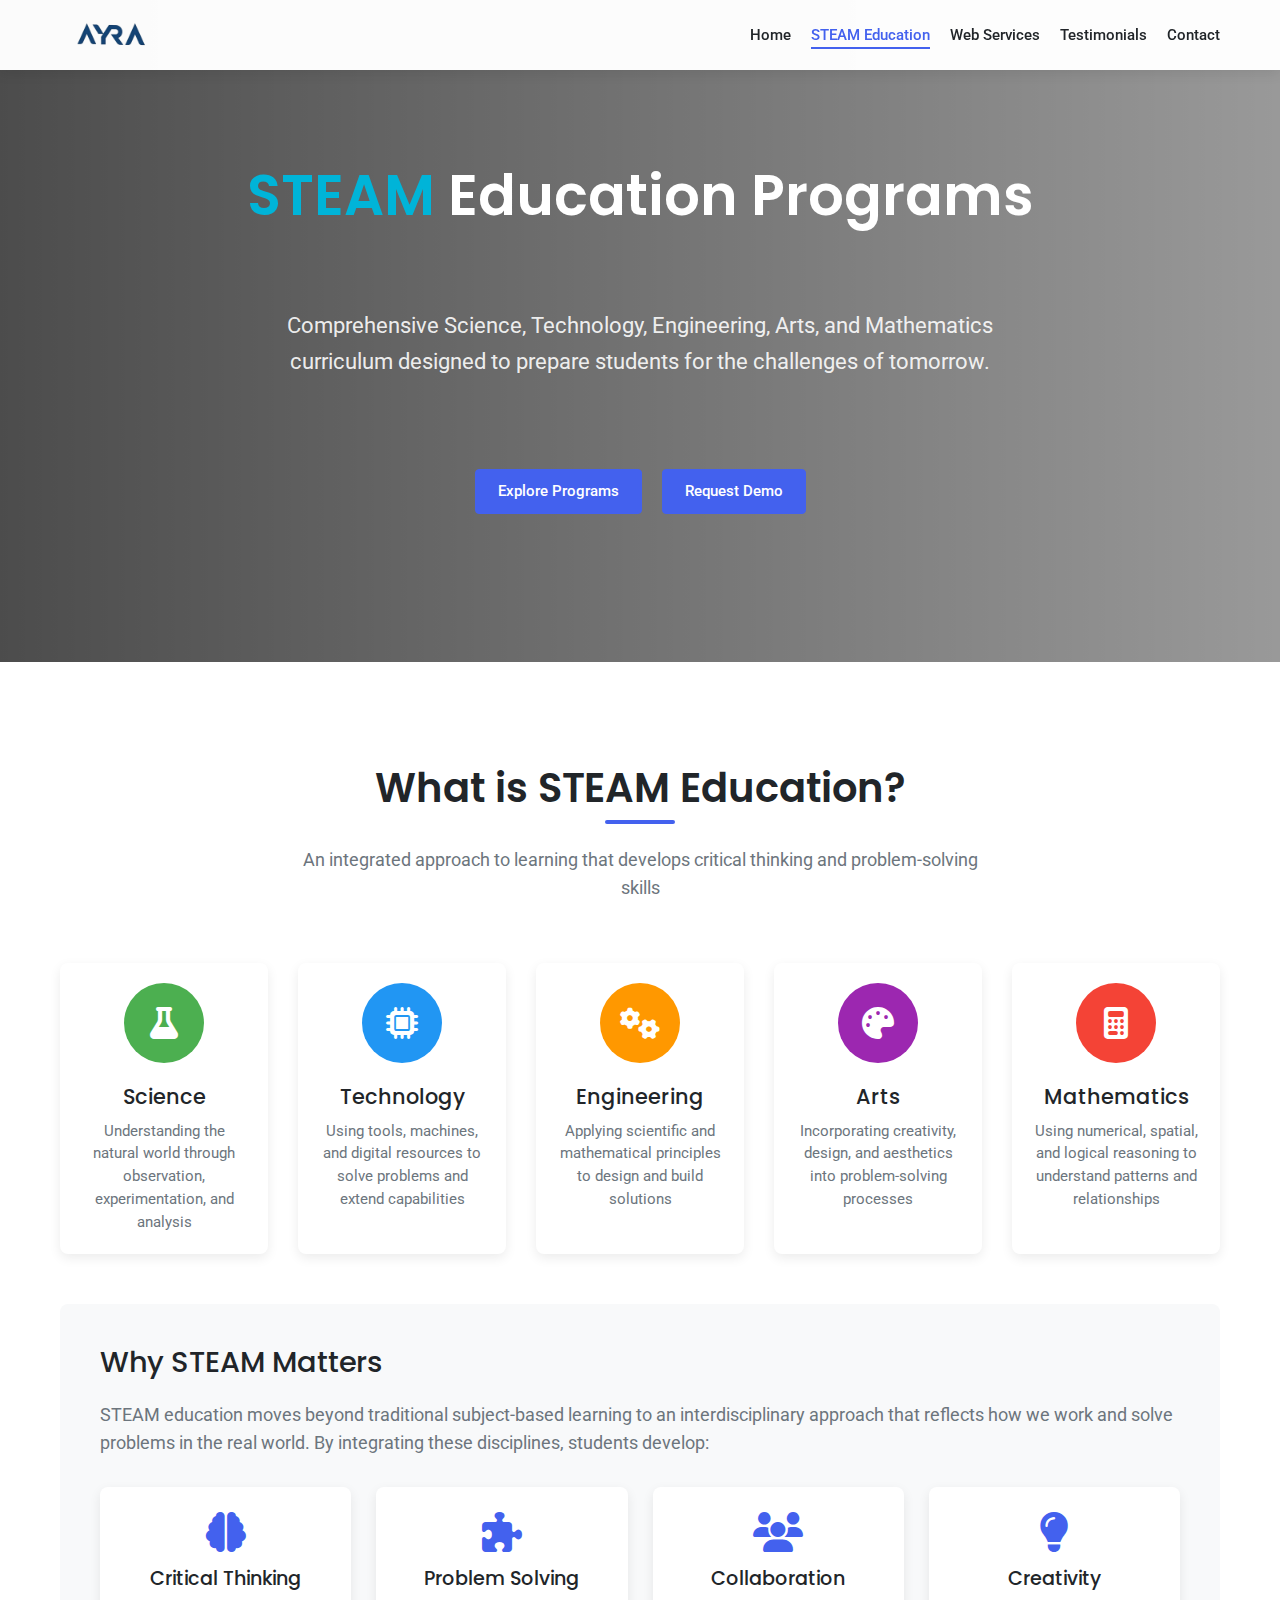
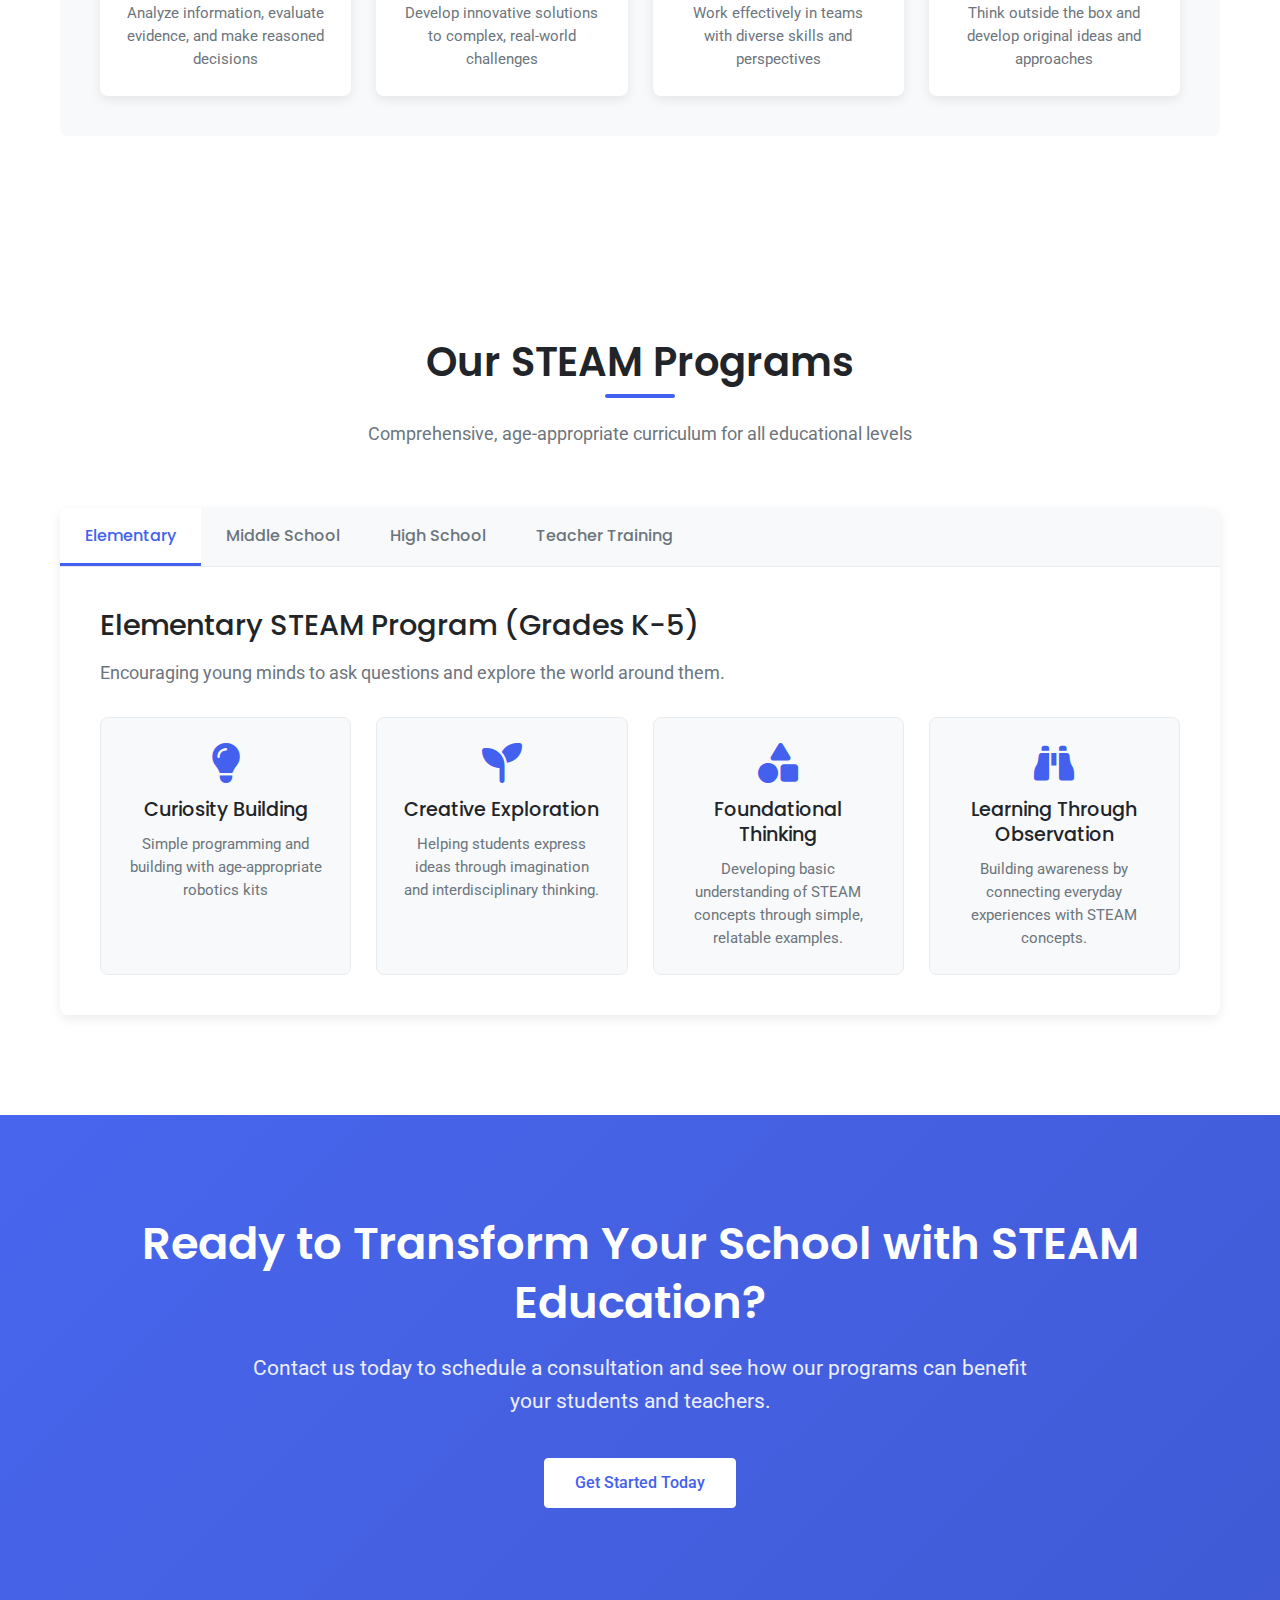
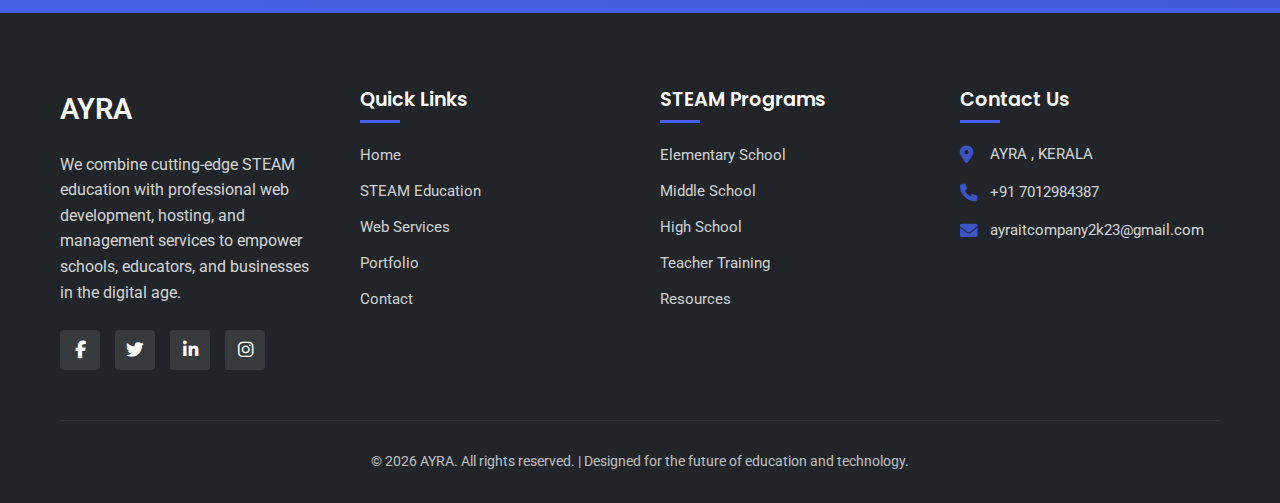
<file: steam.html>
<!DOCTYPE html>
<html lang="en">

<head>
    <meta charset="UTF-8">
    <meta name="viewport" content="width=device-width, initial-scale=1.0">
    <title>STEAM Education Programs | AYRA</title>
    <link rel="stylesheet" href="assets/css/style.css">
    <link rel="stylesheet" href="assets/css/styles.css">
    <link rel="stylesheet" href="https://cdnjs.cloudflare.com/ajax/libs/font-awesome/6.4.0/css/all.min.css">
    <link
        href="https://fonts.googleapis.com/css2?family=Poppins:wght@300;400;500;600;700&family=Roboto:wght@300;400;500&display=swap"
        rel="stylesheet">
</head>

<body>
    <!-- Header & Navigation -->
    <header>
        <div class="container">
            <div class="nav-container">
                <a href="index.html" class="logo">
                    <img src="assets/imgs/ayralogo.png" alt="AYRA Logo" class="logo-img">
                </a>

                <div class="mobile-menu-btn" id="mobileMenuBtn">
                    <span></span>
                    <span></span>
                    <span></span>
                </div>

                <ul class="nav-links" id="navLinks">
                    <li><a href="index.html">Home</a></li>
                    <li><a href="steam.html" class="active">STEAM Education</a></li>
                    <li><a href="web.html">Web Services</a></li>
                    <li><a href="index.html#portfolio">Testimonials</a></li>
                    <li><a href="#contact">Contact</a></li>
                </ul>
            </div>
        </div>
    </header>

    <!-- STEAM Hero Section -->
    <section class="page-hero steam-hero">
        <div class="container">
            <div class="hero-content">
                <h1><span>STEAM</span> Education Programs</h1>
                <p>Comprehensive Science, Technology, Engineering, Arts, and Mathematics curriculum designed to prepare
                    students for the challenges of tomorrow.</p>
                <div class="hero-btns">
                    <a href="#programs" class="cta-button">Explore Programs</a>
                    <a href="#" class="cta-button" id="steamQuoteBtn">Request Demo</a>
                </div>
            </div>
        </div>
    </section>

    <!-- What is STEAM Section -->
    <section class="what-is-steam">
        <div class="container">
            <div class="section-title">
                <h2>What is <span>STEAM</span> Education?</h2>
                <p>An integrated approach to learning that develops critical thinking and problem-solving skills</p>
            </div>

            <div class="steam-definition">
                <div class="steam-icon-grid">
                    <div class="steam-icon-item">
                        <div class="steam-icon" style="background-color: #4CAF50;">
                            <i class="fas fa-flask"></i>
                        </div>
                        <h3>Science</h3>
                        <p>Understanding the natural world through observation, experimentation, and analysis</p>
                    </div>

                    <div class="steam-icon-item">
                        <div class="steam-icon" style="background-color: #2196F3;">
                            <i class="fas fa-microchip"></i>
                        </div>
                        <h3>Technology</h3>
                        <p>Using tools, machines, and digital resources to solve problems and extend capabilities</p>
                    </div>

                    <div class="steam-icon-item">
                        <div class="steam-icon" style="background-color: #FF9800;">
                            <i class="fas fa-cogs"></i>
                        </div>
                        <h3>Engineering</h3>
                        <p>Applying scientific and mathematical principles to design and build solutions</p>
                    </div>

                    <div class="steam-icon-item">
                        <div class="steam-icon" style="background-color: #9C27B0;">
                            <i class="fas fa-palette"></i>
                        </div>
                        <h3>Arts</h3>
                        <p>Incorporating creativity, design, and aesthetics into problem-solving processes</p>
                    </div>

                    <div class="steam-icon-item">
                        <div class="steam-icon" style="background-color: #F44336;">
                            <i class="fas fa-calculator"></i>
                        </div>
                        <h3>Mathematics</h3>
                        <p>Using numerical, spatial, and logical reasoning to understand patterns and relationships</p>
                    </div>
                </div>

                <div class="steam-explanation">
                    <h3>Why STEAM Matters</h3>
                    <p>STEAM education moves beyond traditional subject-based learning to an interdisciplinary approach
                        that reflects how we work and solve problems in the real world. By integrating these
                        disciplines, students develop:</p>

                    <div class="benefits-grid">
                        <div class="benefit">
                            <i class="fas fa-brain"></i>
                            <h4>Critical Thinking</h4>
                            <p>Analyze information, evaluate evidence, and make reasoned decisions</p>
                        </div>
                        <div class="benefit">
                            <i class="fas fa-puzzle-piece"></i>
                            <h4>Problem Solving</h4>
                            <p>Develop innovative solutions to complex, real-world challenges</p>
                        </div>
                        <div class="benefit">
                            <i class="fas fa-users"></i>
                            <h4>Collaboration</h4>
                            <p>Work effectively in teams with diverse skills and perspectives</p>
                        </div>
                        <div class="benefit">
                            <i class="fas fa-lightbulb"></i>
                            <h4>Creativity</h4>
                            <p>Think outside the box and develop original ideas and approaches</p>
                        </div>
                    </div>
                </div>
            </div>
        </div>
    </section>

    <!-- STEAM Programs Section -->
    <section class="steam-programs" id="programs">
        <div class="container">
            <div class="section-title">
                <h2>Our <span>STEAM</span> Programs</h2>
                <p>Comprehensive, age-appropriate curriculum for all educational levels</p>
            </div>

            <div class="programs-tabs">
                <div class="tab-buttons">
                    <button class="tab-btn active" data-tab="elementary">Elementary</button>
                    <button class="tab-btn" data-tab="middle">Middle School</button>
                    <button class="tab-btn" data-tab="high">High School</button>
                    <button class="tab-btn" data-tab="teacher">Teacher Training</button>
                </div>

                <div class="tab-content active" id="elementary">
                    <div class="program-details">
                        <h3>Elementary STEAM Program (Grades K-5)</h3>
                        <p>Encouraging young minds to ask questions and explore the world around them.</p>

                        <div class="program-features">
                            <div class="feature-card">
                                <i class="fas fa-lightbulb"></i>
                                <h4>Curiosity Building</h4>
                                <p>Simple programming and building with age-appropriate robotics kits</p>
                            </div>
                            <div class="feature-card">
                                <i class="fas fa-seedling"></i>
                                <h4>Creative Exploration</h4>
                                <p>Helping students express ideas through imagination and interdisciplinary thinking.
                                </p>
                            </div>
                            <div class="feature-card">
                                <i class="fas fa-shapes"></i>
                                <h4>Foundational Thinking</h4>
                                <p>Developing basic understanding of STEAM concepts through simple, relatable examples.
                                </p>
                            </div>
                            <div class="feature-card">
                                <i class="fa-solid fa-binoculars"></i>
                                <h4>Learning Through Observation</h4>
                                <p>Building awareness by connecting everyday experiences with STEAM concepts.</p>
                            </div>
                        </div>
                    </div>
                </div>

                <div class="tab-content" id="middle">
                    <div class="program-details">
                        <h3>Middle School STEAM Program (Grades 6-8)</h3>
                        <p>Intermediate programs that build on foundational knowledge with more complex projects and
                            interdisciplinary connections.</p>

                        <div class="program-features">
                            <div class="feature-card">
                                <i class="fas fa-code"></i>
                                <h4>Conceptual Understanding</h4>
                                <p>Strengthening concepts through real-world connections.</p>
                            </div>
                            <div class="feature-card">
                                <i class="fas fa-vial"></i>
                                <h4>Real-World Awareness</h4>
                                <p>Introducing students to current global developments.</p>
                            </div>
                            <div class="feature-card">
                                <i class="fas fa-cube"></i>
                                <h4>Logical Thinking</h4>
                                <p>Developing reasoning and analytical skills.</p>
                            </div>
                            <div class="feature-card">
                                <i class="fas fa-chart-line"></i>
                                <h4>Interdisciplinary Learning</h4>
                                <p>Linking science, technology, arts, and mathematics.</p>
                            </div>
                        </div>
                    </div>
                </div>

                <div class="tab-content" id="high">
                    <div class="program-details">
                        <h3>High School STEAM Program (Grades 9-12)</h3>
                        <p>Advanced programs that prepare students for college and careers in STEAM fields with
                            real-world applications.</p>

                        <div class="program-features">
                            <div class="feature-card">
                                <i class="fas fa-laptop-code"></i>
                                <h4>Critical Analysis</h4>
                                <p>Encouraging deeper thinking and informed perspectives.</p>
                            </div>
                            <div class="feature-card">
                                <i class="fa-solid fa-brain"></i>
                                <h4>Innovation Mindset</h4>
                                <p>Fostering creative and solution-oriented thinking.</p>
                            </div>
                            <div class="feature-card">
                                <i class="fas fa-solar-panel"></i>
                                <h4>Future Readiness</h4>
                                <p>Preparing students for evolving global demands.</p>
                            </div>
                            <div class="feature-card">
                                <i class="fas fa-project-diagram"></i>
                                <h4>Career Awareness</h4>
                                <p>Exploring STEAM-related career opportunities.</p>
                            </div>
                        </div>
                    </div>
                </div>

                <div class="tab-content" id="teacher">
                    <div class="program-details">
                        <h3>Teacher Training & Professional Development</h3>
                        <p>Comprehensive training programs to equip educators with the skills and resources to
                            effectively teach STEAM subjects.</p>

                        <div class="program-features">
                            <div class="feature-card">
                                <i class="fas fa-chalkboard-teacher"></i>
                                <h4>Pedagogy Training</h4>
                                <p>Effective teaching strategies for interdisciplinary STEAM education</p>
                            </div>
                            <div class="feature-card">
                                <i class="fas fa-tools"></i>
                                <h4>Technology Integration</h4>
                                <p>Incorporating digital tools and resources into the classroom</p>
                            </div>
                            <div class="feature-card">
                                <i class="fas fa-clipboard-check"></i>
                                <h4>Curriculum Development</h4>
                                <p>Designing engaging, standards-aligned STEAM lessons and units</p>
                            </div>
                            <div class="feature-card">
                                <i class="fas fa-handshake"></i>
                                <h4>Ongoing Support</h4>
                                <p>Continuous professional development and classroom support</p>
                            </div>
                        </div>
                    </div>
                </div>
            </div>
        </div>
    </section>

    <!-- CTA Section -->
    <section class="cta-section">
        <div class="container">
            <h2>Ready to Transform Your School with STEAM Education?</h2>
            <p>Contact us today to schedule a consultation and see how our programs can benefit your students and
                teachers.</p>
            <a href="#" class="cta-button" id="steamQuoteBtns">Get Started Today</a>
        </div>
    </section>

    <!-- Footer -->
    <footer id="contact">
        <div class="container">
            <div class="footer-content">
                <div class="footer-about">
                    <a href="index.html" class="footer-logo">AYRA</a>
                    <p>We combine cutting-edge STEAM education with professional web development, hosting, and
                        management services to empower schools, educators, and businesses in the digital age.</p>
                    <div class="social-icons">
                        <a href="#"><i class="fab fa-facebook-f"></i></a>
                        <a href="#"><i class="fab fa-twitter"></i></a>
                        <a href="#"><i class="fab fa-linkedin-in"></i></a>
                        <a href="https://www.instagram.com/ayraglobal?igsh=MXVoZzk2amdsM2Q4YQ=="><i
                                class="fab fa-instagram"></i></a>
                    </div>
                </div>

                <div class="footer-links">
                    <h4>Quick Links</h4>
                    <ul>
                        <li><a href="index.html">Home</a></li>
                        <li><a href="steam.html" class="active">STEAM Education</a></li>
                        <li><a href="web.html">Web Services</a></li>
                        <li><a href="#portfolio">Portfolio</a></li>
                        <li><a href="#contact">Contact</a></li>
                    </ul>
                </div>

                <div class="footer-services">
                    <h4>STEAM Programs</h4>
                    <ul>
                        <li><a href="#elementary">Elementary School</a></li>
                        <li><a href="#middle">Middle School</a></li>
                        <li><a href="#high">High School</a></li>
                        <li><a href="#teacher">Teacher Training</a></li>
                        <li><a href="#resources">Resources</a></li>
                    </ul>
                </div>

                <div class="footer-contact">
                    <h4>Contact Us</h4>
                    <ul class="contact-info">
                        <li><i class="fas fa-map-marker-alt"></i>AYRA , KERALA</li>
                        <a href="tel:+917012984387" style="text-decoration: none; color: white;">
                            <li><i class="fas fa-phone"></i> +91 7012984387</li>
                        </a>
                        <a href="mailto:ayraitcompany2k23@gmail.com" style="text-decoration: none; color: white;">
                            <li><i class="fas fa-envelope"></i> ayraitcompany2k23@gmail.com</li>
                        </a>
                    </ul>
                </div>
            </div>

            <div class="footer-bottom">
                <p>&copy; <span id="current-year"></span> AYRA. All rights reserved. | Designed for the future of
                    education and technology.</p>
            </div>
        </div>
    </footer>
    <div class="whatsapp-popup" id="whatsappPopup">
        <div class="popup-overlay" id="popupOverlay"></div>
        <div class="popup-container">
            <div class="popup-header">
                <h3><i class="fab fa-whatsapp"></i> Request STEAM Program Quote</h3>
                <button class="close-popup" id="closePopup">&times;</button>
            </div>

            <div class="popup-body">
                <p class="popup-description">Fill out the form below and we'll send you detailed information about our
                    STEAM programs via WhatsApp.</p>

                <form id="whatsappQuoteForm">
                    <div class="form-group">
                        <label for="wpName">Full Name </label>
                        <input type="text" id="wpName" name="name" required placeholder="Enter your full name">
                    </div>

                    <div class="form-group">
                        <label for="wpEmail">Email Address </label>
                        <input type="email" id="wpEmail" name="email" required placeholder="Enter your email">
                    </div>

                    <div class="form-group">
                        <label for="wpPhone">Phone Number (WhatsApp) </label>
                        <input type="tel" id="wpPhone" name="phone" required placeholder="Enter your WhatsApp number">
                    </div>

                    <div class="form-group">
                        <label for="wpOrganization">School/Organization </label>
                        <input type="text" id="wpOrganization" name="organization" required
                            placeholder="Enter your school/organization name">
                    </div>

                    <div class="form-group">
                        <label for="wpProgram">STEAM Program Interested In </label>
                        <select id="wpProgram" name="program" required>
                            <option value="">Select a program</option>
                            <option value="elementary">Elementary School Program</option>
                            <option value="middle">Middle School Program</option>
                            <option value="high">High School Program</option>
                            <option value="teacher">Teacher Training Program</option>
                            <option value="multiple">Multiple Programs</option>
                            <option value="custom">Custom Program</option>
                        </select>
                    </div>

                    <div class="form-group">
                        <label for="wpGrade">Grade Level(s)</label>
                        <input type="text" id="wpGrade" name="grade"
                            placeholder="e.g., Grades 6-8, All Elementary, etc.">
                    </div>

                    <div class="form-group">
                        <label for="wpMessage">Additional Information </label>
                        <textarea id="wpMessage" name="message" required
                            placeholder="Please tell us about your needs: number of students, budget range, timeline, specific STEAM focus areas, etc."
                            rows="4"></textarea>
                    </div>

                    <div class="form-actions">
                        <button type="submit" class="whatsapp-submit-btn">
                            <i class="fab fa-whatsapp"></i> Send via WhatsApp
                        </button>
                    </div>
                </form>
            </div>
        </div>
    </div>

    <script src="assets/js/script.js"></script>
    <script src="assets/js/whatsapps.js"></script>
</body>
</body>

</html>
</file>
<file: assets/css/style.css>
:root {
    --primary: #4361ee;
    --primary-dark: #3a56d4;
    --secondary: #2d7dd2;
    --accent: #00b4d8;
    --light: #f8f9fa;
    --dark: #212529;
    --gray: #6c757d;
    --light-gray: #e9ecef;
    --steam-blue: #0096c7;
    --steam-green: #2a9d8f;
    --shadow: 0 4px 12px rgba(0, 0, 0, 0.08);
    --transition: all 0.3s ease;
}

/* Custom Scrollbar */
::-webkit-scrollbar {
    width: 10px;
}

::-webkit-scrollbar-track {
    background: var(--light);
}

::-webkit-scrollbar-thumb {
    background: var(--primary);
    border-radius: 5px;
}

::-webkit-scrollbar-thumb:hover {
    background: var(--primary-dark);
}

* {
    margin: 0;
    padding: 0;
    box-sizing: border-box;
}

body {
    font-family: 'Roboto', sans-serif;
    line-height: 1.5;
    color: var(--dark);
    background-color: #fff;
    overflow-x: hidden;
    font-weight: 400;
    scrollbar-width: thin;
    scrollbar-color: var(--primary) var(--light);
}

h1,
h2,
h3,
h4,
h5 {
    font-family: 'Poppins', sans-serif;
    font-weight: 500;
    line-height: 1.3;
    margin-bottom: 0.75rem;
}

.container {
    width: 100%;
    max-width: 1200px;
    margin: 0 auto;
    padding: 0 20px;
}

/* Header & Navigation */
header {
    background-color: rgba(255, 255, 255, 0.98);
    box-shadow: var(--shadow);
    position: fixed;
    width: 100%;
    top: 0;
    z-index: 1000;
    transition: var(--transition);
}

.nav-container {
    display: flex;
    justify-content: space-between;
    align-items: center;
    padding: 15px 0;
}

.logo {
    font-size: 2rem;
    font-weight: 700;
    color: var(--primary);
    text-decoration: none;
    z-index: 1001;
}

.nav-links {
    display: flex;
    list-style: none;
    align-items: center;
}

.nav-links li {
    margin-left: 20px;
}

.nav-links a {
    text-decoration: none;
    color: var(--dark);
    font-weight: 500;
    transition: var(--transition);
    position: relative;
    padding: 5px 0;
    font-size: 0.95rem;
}

.nav-links a:hover,
.nav-links a.active {
    color: var(--primary);
}

.nav-links a:after {
    content: '';
    position: absolute;
    bottom: 0;
    left: 0;
    width: 0;
    height: 2px;
    background-color: var(--primary);
    transition: var(--transition);
}

.nav-links a:hover:after,
.nav-links a.active:after {
    width: 100%;
}

/* Mobile Menu Button */
.mobile-menu-btn {
    display: none;
    flex-direction: column;
    justify-content: space-between;
    width: 26px;
    height: 18px;
    background: transparent;
    border: none;
    cursor: pointer;
    padding: 0;
    z-index: 1001;
}

.mobile-menu-btn span {
    display: block;
    width: 100%;
    height: 2px;
    background-color: var(--primary);
    border-radius: 2px;
    transition: var(--transition);
}

.mobile-menu-btn.active span:nth-child(1) {
    transform: translateY(8px) rotate(45deg);
}

.mobile-menu-btn.active span:nth-child(2) {
    opacity: 0;
}

.mobile-menu-btn.active span:nth-child(3) {
    transform: translateY(-8px) rotate(-45deg);
}

/* Button Styles */
.cta-button {
    display: inline-block;
    background: var(--primary);
    color: white;
    padding: 10px 22px;
    border-radius: 4px;
    text-decoration: none;
    font-weight: 500;
    transition: var(--transition);
    border: none;
    cursor: pointer;
    font-size: 0.95rem;
    text-align: center;
    border: 1px solid var(--primary);
}

.cta-button:hover {
    background: var(--primary-dark);
    box-shadow: 0 4px 8px rgba(67, 97, 238, 0.2);
}

.cta-button.secondary {
    background: var(--primary);
    color: white;
    border: 1px solid var(--primary);
}

.cta-button.secondary:hover {
    background: transparent;
    color: white;
}

.hero-slider {
    position: relative;
    width: 100%;
    height: 80vh;
    min-height: 700px;
    overflow: hidden;
}

.hero-slide {
    position: absolute;
    top: 0;
    left: 0;
    width: 100%;
    height: 100%;
    display: flex;
    align-items: center;
    justify-content: center;
    opacity: 0;
    transition: opacity 1s ease-in-out;
    overflow: hidden;
}

.hero-slide.active {
    opacity: 1;
    z-index: 1;
}

/* Slide backgrounds with img tags */
.slide-bg {
    position: absolute;
    top: 0;
    left: 0;
    width: 100%;
    height: 100%;
    object-fit: cover;
    z-index: -2;
    animation: zoomEffect 20s ease-in-out infinite;
}

.slide-overlay {
    position: absolute;
    top: 0;
    left: 0;
    width: 100%;
    height: 100%;
    background: linear-gradient(to right, rgba(0, 0, 0, 0.8) 0%, rgba(0, 0, 0, 0.9) 100%);
    z-index: -1;
}

@keyframes zoomEffect {

    0%,
    100% {
        transform: scale(1);
    }

    50% {
        transform: scale(1.05);
    }
}

.hero-slide .container {
    position: relative;
    z-index: 2;
    display: flex;
    align-items: center;
    height: 100%;
    padding-top: 80px;
}

.hero-content {
    display: flex;
    align-items: center;
    justify-content: space-between;
    width: 100%;
    gap: 50px;
    color: white;
}

.hero-text {
    flex: 1;
    max-width: 650px;
}

.hero-slide h1 {
    font-size: 3.5rem;
    margin-bottom: 1.5rem;
    color: white;
    font-weight: 600;
    line-height: 1.2;
    overflow: hidden;
}

.hero-slide h1 span {
    color: var(--light-gray);
    display: inline-block;
    animation: slideInUp 1s ease-out;
}

.hero-slide p {
    font-size: 1.3rem;
    margin-bottom: 2.5rem;
    color: rgba(255, 255, 255, 0.9);
    line-height: 1.6;
    max-width: 600px;
    animation: slideInUp 1.2s ease-out 0.3s both;
}

.hero-btns {
    display: flex;
    gap: 15px;
    flex-wrap: wrap;
    margin-bottom: 3rem;
    animation: slideInUp 1.4s ease-out 0.6s both;
}

.hero-highlights {
    display: flex;
    flex-wrap: wrap;
    gap: 15px;
    margin-top: 30px;
    animation: slideInUp 1.6s ease-out 0.9s both;
}

.highlight {
    display: flex;
    align-items: center;
    background: rgba(255, 255, 255, 0.15);
    backdrop-filter: blur(10px);
    padding: 10px 20px;
    border-radius: 6px;
    gap: 10px;
    font-size: 0.95rem;
    transition: var(--transition);
    border: 1px solid rgba(255, 255, 255, 0.1);
}

.highlight:hover {
    background: rgba(255, 255, 255, 0.25);
}

.highlight i {
    color: var(--accent);
    font-size: 1.2rem;
}

/* Animations */
@keyframes slideInUp {
    from {
        opacity: 0;
        transform: translateY(30px);
    }

    to {
        opacity: 1;
        transform: translateY(0);
    }
}

.page-hero {
    padding: 160px 0 100px;
    color: white;
    text-align: center;
    position: relative;
    overflow: hidden;
    min-height: 60vh;
    display: flex;
    align-items: center;
}

.page-hero:before {
    content: '';
    position: absolute;
    top: 0;
    left: 0;
    width: 100%;
    height: 100%;
    background: linear-gradient(to right, rgba(0, 0, 0, 0.7) 0%, rgba(0, 0, 0, 0.4) 100%);
    z-index: 1;
}

.page-hero .container {
    position: relative;
    z-index: 2;
}

.page-hero h1 {
    color: white;
    font-size: 3.5rem;
    font-weight: 600;
    margin-bottom: 1.5rem;
}

.page-hero h1 span {
    color: var(--accent);
}

.page-hero p {
    color: rgba(255, 255, 255, 0.9);
    font-size: 1.4rem;
    margin-bottom: 2.5rem;
    max-width: 800px;
    margin-left: auto;
    margin-right: auto;
    line-height: 1.6;
}

.steam-hero {
    background: url('https://images.unsplash.com/photo-1532094349884-543bc11b234d?ixlib=rb-4.0.3&auto=format&fit=crop&w=2070&q=80') center/cover no-repeat;
}

.web-hero {
    background: url('https://images.unsplash.com/photo-1555066931-4365d14bab8c?ixlib=rb-4.0.3&auto=format&fit=crop&w=2070&q=80') center/cover no-repeat;
}

.page-hero .hero-btns {
    justify-content: center;
}

/* Page Hero Alignment Fix */
.page-hero .hero-content {
    display: flex;
    flex-direction: column;
    align-items: center;
    text-align: center;
    width: 100%;
    max-width: 900px;
    margin: 0 auto;
}

.page-hero .hero-btns {
    justify-content: center;
    margin-top: 40px;
    display: flex;
    gap: 20px;
    flex-wrap: wrap;
}

.page-hero .container {
    display: flex;
    justify-content: center;
    align-items: center;
}

/* Ensure proper spacing */
.page-hero h1 {
    margin-bottom: 25px;
}

.page-hero p {
    margin-bottom: 0;
}

/* Sections */
section {
    padding: 100px 0;
}

.section-title {
    text-align: center;
    margin-bottom: 60px;
}

.section-title h2 {
    font-size: 2.5rem;
    color: var(--dark);
    position: relative;
    display: inline-block;
    font-weight: 600;
}

.section-title h2:after {
    content: '';
    position: absolute;
    bottom: -10px;
    left: 50%;
    transform: translateX(-50%);
    width: 70px;
    height: 4px;
    background: var(--primary);
    border-radius: 2px;
}

.section-title p {
    color: var(--gray);
    max-width: 700px;
    margin: 20px auto 0;
    font-size: 1.1rem;
    line-height: 1.6;
}

/* Services Preview */
.services-grid {
    display: grid;
    grid-template-columns: repeat(auto-fill, minmax(320px, 1fr));
    gap: 30px;
}

.service-card {
    background: white;
    border-radius: 8px;
    padding: 30px;
    box-shadow: var(--shadow);
    transition: var(--transition);
    position: relative;
    overflow: hidden;
    z-index: 1;
    border: 1px solid var(--light-gray);
    opacity: 1;
    transform: none;
}

.service-card:hover {
    transform: translateY(-10px);
    box-shadow: 0 15px 30px rgba(0, 0, 0, 0.1);
}

.service-card:before {
    content: '';
    position: absolute;
    top: 0;
    left: 0;
    width: 100%;
    height: 4px;
    background: var(--primary);
}

.service-icon {
    width: 70px;
    height: 70px;
    background: var(--primary);
    border-radius: 8px;
    display: flex;
    align-items: center;
    justify-content: center;
    margin-bottom: 25px;
    color: white;
    font-size: 1.8rem;
}

.service-card h3 {
    font-size: 1.5rem;
    margin-bottom: 15px;
    font-weight: 600;
    color: var(--dark);
}

.service-card p {
    color: var(--gray);
    margin-bottom: 25px;
    font-size: 1rem;
    line-height: 1.6;
}

.service-features {
    list-style: none;
    margin-bottom: 25px;
}

.service-features li {
    display: flex;
    align-items: center;
    gap: 10px;
    margin-bottom: 10px;
    font-size: 0.95rem;
    color: var(--gray);
}

.service-features i {
    color: var(--steam-green);
    font-size: 0.9rem;
}

.read-more {
    color: var(--primary);
    text-decoration: none;
    font-weight: 500;
    display: inline-flex;
    align-items: center;
    gap: 8px;
    transition: var(--transition);
    font-size: 0.95rem;
}

.read-more:hover {
    gap: 12px;
    color: var(--primary-dark);
}

/* About Section */
.about {
    background-color: var(--light);
}

.about-content {
    display: flex;
    align-items: center;
    gap: 60px;
}

.about-text {
    flex: 1;
}

.about-text h3 {
    font-size: 2rem;
    margin-bottom: 20px;
    color: var(--dark);
    font-weight: 600;
}

.about-text p {
    font-size: 1.1rem;
    line-height: 1.6;
    color: var(--gray);
    margin-bottom: 30px;
}

.features-grid {
    display: grid;
    grid-template-columns: repeat(2, 1fr);
    gap: 25px;
    margin-top: 30px;
}

.feature {
    background: white;
    padding: 25px;
    border-radius: 8px;
    box-shadow: var(--shadow);
    border: 1px solid var(--light-gray);
    transition: var(--transition);
    opacity: 1;
    transform: none;
}

.feature:hover {
    transform: translateY(-5px);
    box-shadow: 0 10px 20px rgba(0, 0, 0, 0.08);
}

.feature i {
    font-size: 2rem;
    color: var(--primary);
    margin-bottom: 15px;
}

.feature h4 {
    font-size: 1.2rem;
    margin-bottom: 10px;
    font-weight: 600;
    color: var(--dark);
}

.feature p {
    font-size: 0.95rem;
    color: var(--gray);
    line-height: 1.5;
    margin-bottom: 0;
}

.about-image {
    flex: 1;
    border-radius: 10px;
    overflow: hidden;
    box-shadow: var(--shadow);
    position: relative;
}

.about-image img {
    width: 100%;
    height: auto;
    display: block;
    transition: var(--transition);
}

.about-image:hover img {
    transform: scale(1.05);
}

/* ============================================
   SIMPLE QUOTE FORM STYLES WITH PULSING BUTTON
   ============================================ */

/* Simple Form Container */
.quote-form-section {
    background: linear-gradient(135deg, #f8fafc 0%, #f1f5f9 100%);
    padding: 80px 0;
}

.quote-form-container {
    max-width: 800px;
    margin: 0 auto;
    background: white;
    border-radius: 12px;
    padding: 40px;
    box-shadow: 
        0 10px 25px rgba(0, 0, 0, 0.05),
        0 5px 10px rgba(0, 0, 0, 0.03);
    border: 1px solid #e2e8f0;
}

/* Simple Form Layout */
#whatsappQuoteForm {
    display: flex;
    flex-direction: column;
    gap: 25px;
}

.form-row {
    display: grid;
    grid-template-columns: 1fr 1fr;
    gap: 20px;
}

/* Form Groups */
#whatsappQuoteForm .form-group {
    display: flex;
    flex-direction: column;
    gap: 8px;
}

#whatsappQuoteForm label {
    font-weight: 500;
    color: #334155;
    font-size: 0.95rem;
    font-family: 'Poppins', sans-serif;
}

#whatsappQuoteForm label::after {
    content: '*';
    color: #ef4444;
    margin-left: 4px;
}

#whatsappQuoteForm label[for="wpOrganization"]::after {
    content: '';
}

/* Form Inputs */
#whatsappQuoteForm input,
#whatsappQuoteForm select,
#whatsappQuoteForm textarea {
    padding: 14px 16px;
    border: 2px solid #e2e8f0;
    border-radius: 8px;
    font-size: 1rem;
    font-family: 'Roboto', sans-serif;
    transition: all 0.3s ease;
    background: #f8fafc;
}

#whatsappQuoteForm input:hover,
#whatsappQuoteForm select:hover,
#whatsappQuoteForm textarea:hover {
    border-color: #cbd5e1;
}

#whatsappQuoteForm input:focus,
#whatsappQuoteForm select:focus,
#whatsappQuoteForm textarea:focus {
    outline: none;
    border-color: #3b82f6;
    background: white;
    box-shadow: 0 0 0 3px rgba(59, 130, 246, 0.1);
}

#whatsappQuoteForm select {
    appearance: none;
    background-image: url("data:image/svg+xml,%3Csvg xmlns='http://www.w3.org/2000/svg' width='16' height='16' fill='%2364758d' viewBox='0 0 16 16'%3E%3Cpath d='M7.247 11.14 2.451 5.658C1.885 5.013 2.345 4 3.204 4h9.592a1 1 0 0 1 .753 1.659l-4.796 5.48a1 1 0 0 1-1.506 0z'/%3E%3C/svg%3E");
    background-repeat: no-repeat;
    background-position: right 16px center;
    background-size: 14px;
    padding-right: 45px;
    cursor: pointer;
}

#whatsappQuoteForm textarea {
    min-height: 140px;
    resize: vertical;
    line-height: 1.5;
}

/* Updated WhatsApp Submit Button with Border Pulse Animation */
.whatsapp-submit-btn {
    background:  #25D366;
    color: white;
    border: none;
    padding: 16px 32px;
    border-radius: 10px;
    font-weight: 600;
    font-size: 1.1rem;
    cursor: pointer;
    transition: all 0.3s ease;
    display: flex;
    align-items: center;
    justify-content: center;
    gap: 12px;
    margin-top: 10px;
    font-family: 'Poppins', sans-serif;
    position: relative;
    overflow: hidden;
    box-shadow: 
        0 4px 15px rgba(37, 211, 102, 0.3),
        0 2px 4px rgba(0, 0, 0, 0.1);
    
    /* Create pseudo-element for border pulse */
    border: 3px solid #25D366;
}

/* Pseudo-element for the border pulse effect */
.whatsapp-submit-btn::before {
    content: '';
    position: absolute;
    top: -3px;
    left: -3px;
    right: -3px;
    bottom: -3px;
    border: 3px solid #25D366;
    border-radius: 13px; /* Slightly larger to account for border */
    opacity: 0;
    animation: border-pulse 2s infinite;
    pointer-events: none;
}

@keyframes border-pulse {
    0% {
        opacity: 0;
        transform: scale(1);
    }
    50% {
        opacity: 1;
        transform: scale(1.02);
    }
    100% {
        opacity: 0;
        transform: scale(1.05);
    }
}


/* Remove the border pulse on hover */
.whatsapp-submit-btn:hover::before {
    animation: none;
    opacity: 0;
}

.whatsapp-submit-btn:active {
    transform: translateY(0);
}

.whatsapp-submit-btn i {
    font-size: 1.3rem;
    transition: transform 0.3s ease;
}

.whatsapp-submit-btn:hover i {
    transform: scale(1.1);
}

/* Loading State */
.whatsapp-submit-btn.loading {
    opacity: 0.9;
    cursor: not-allowed;
    animation: pulse-green-slow 2s infinite;
}

@keyframes pulse-green-slow {
    0%, 100% {
        background: linear-gradient(135deg, #25D366 0%, #128C7E 100%);
    }
    50% {
        background: linear-gradient(135deg, #20b858 0%, #0f7a66 100%);
    }
}

.whatsapp-submit-btn.loading i {
    animation: spin 1s linear infinite;
}

.whatsapp-submit-btn.loading::before {
    animation: border-pulse 2s infinite;
}

.whatsapp-submit-btn:hover {
    transform: translateY(-2px);
    animation: none; /* Stop pulsing on hover */
    box-shadow: 
        0 8px 25px rgba(37, 211, 102, 0.4),
        0 4px 8px rgba(0, 0, 0, 0.1);
}

.whatsapp-submit-btn:active {
    transform: translateY(0);
}

.whatsapp-submit-btn i {
    font-size: 1.3rem;
    transition: transform 0.3s ease;
}

.whatsapp-submit-btn:hover i {
    transform: scale(1.1);
}

/* Loading State */
.whatsapp-submit-btn.loading {
    opacity: 0.9;
    cursor: not-allowed;
    animation: pulse-green-slow 2s infinite;
}

@keyframes pulse-green-slow {
    0%, 100% {
        background: linear-gradient(135deg, #25D366 0%, #128C7E 100%);
    }
    50% {
        background: linear-gradient(135deg, #20b858 0%, #0f7a66 100%);
    }
}

.whatsapp-submit-btn.loading i {
    animation: spin 1s linear infinite;
}

@keyframes spin {
    0% { transform: rotate(0deg); }
    100% { transform: rotate(360deg); }
}

/* Form Validation States */
#whatsappQuoteForm input:invalid:not(:focus):not(:placeholder-shown),
#whatsappQuoteForm select:invalid:not(:focus),
#whatsappQuoteForm textarea:invalid:not(:focus):not(:placeholder-shown) {
    border-color: #ef4444;
    background-color: #fef2f2;
}

#whatsappQuoteForm input:valid:not(:placeholder-shown),
#whatsappQuoteForm select:valid,
#whatsappQuoteForm textarea:valid:not(:placeholder-shown) {
    border-color: #10b981;
    background-color: #f0fdf4;
}

/* Form Success Message */
.form-success-message {
    position: fixed;
    top: 20px;
    right: 20px;
    background: white;
    border-radius: 10px;
    padding: 20px;
    box-shadow: 0 10px 25px rgba(0, 0, 0, 0.1);
    z-index: 10000;
    animation: slideInRight 0.4s ease, fadeOut 0.4s ease 4.5s forwards;
    max-width: 320px;
    border-left: 4px solid #25D366;
    display: none;
}

.form-success-message.show {
    display: block;
}

.success-message-content {
    display: flex;
    align-items: flex-start;
    gap: 15px;
}

.success-message-content i {
    font-size: 1.8rem;
    color: #25D366;
    flex-shrink: 0;
}

.success-message-text h4 {
    margin: 0 0 5px 0;
    color: #1e293b;
    font-size: 1.1rem;
}

.success-message-text p {
    margin: 0 0 8px 0;
    color: #64748b;
    font-size: 0.9rem;
    line-height: 1.4;
}

.success-message-text small {
    color: #94a3b8;
    font-size: 0.8rem;
}

/* Form Error Message */
.form-error-message {
    position: fixed;
    top: 20px;
    right: 20px;
    background: white;
    border-radius: 10px;
    padding: 20px;
    box-shadow: 0 10px 25px rgba(0, 0, 0, 0.1);
    z-index: 10000;
    animation: slideInRight 0.4s ease, fadeOut 0.4s ease 4.5s forwards;
    max-width: 320px;
    border-left: 4px solid #ef4444;
    display: none;
}

.form-error-message.show {
    display: block;
}

.error-message-content {
    display: flex;
    align-items: flex-start;
    gap: 15px;
}

.error-message-content i {
    font-size: 1.8rem;
    color: #ef4444;
    flex-shrink: 0;
}

.error-message-text h4 {
    margin: 0 0 5px 0;
    color: #1e293b;
    font-size: 1.1rem;
}

.error-message-text p {
    margin: 0;
    color: #64748b;
    font-size: 0.9rem;
    line-height: 1.4;
}

/* Responsive Design */
@media (max-width: 768px) {
    .quote-form-container {
        padding: 30px 25px;
        margin: 0 15px;
    }
    
    .form-row {
        grid-template-columns: 1fr;
        gap: 25px;
    }
    
    .whatsapp-submit-btn {
        padding: 15px 25px;
        font-size: 1rem;
    }
    
    .form-success-message,
    .form-error-message {
        left: 20px;
        right: 20px;
        max-width: none;
    }
}

@media (max-width: 576px) {
    .quote-form-section {
        padding: 60px 0;
    }
    
    .quote-form-container {
        padding: 25px 20px;
    }
    
    #whatsappQuoteForm {
        gap: 20px;
    }
    
    #whatsappQuoteForm input,
    #whatsappQuoteForm select,
    #whatsappQuoteForm textarea {
        padding: 12px 14px;
        font-size: 0.95rem;
    }
    
    .whatsapp-submit-btn {
        padding: 14px 20px;
        font-size: 1rem;
    }
}

/* Animations */
@keyframes slideInRight {
    from {
        opacity: 0;
        transform: translateX(100px);
    }
    to {
        opacity: 1;
        transform: translateX(0);
    }
}

@keyframes fadeOut {
    from {
        opacity: 1;
        transform: translateX(0);
    }
    to {
        opacity: 0;
        transform: translateX(100px);
    }
}
/* CTA Section */
.cta-section {
    background: linear-gradient(135deg, var(--primary) 0%, var(--primary-dark) 100%);
    color: white;
    text-align: center;
    padding: 100px 0;
    position: relative;
    overflow: hidden;
}

.cta-section:before {
    content: '';
    position: absolute;
    top: 0;
    left: 0;
    width: 100%;
    height: 100%;
    background: url('data:image/svg+xml,<svg xmlns="http://www.w3.org/2000/svg" viewBox="0 0 1000 1000"><path fill="%23ffffff" fill-opacity="0.03" d="M0,0L1000,0L1000,1000L0,1000Z"></path></svg>');
    background-size: cover;
}

.cta-section .container {
    position: relative;
    z-index: 1;
}

.cta-section h2 {
    font-size: 2.8rem;
    margin-bottom: 20px;
    font-weight: 600;
}

.cta-section p {
    font-size: 1.3rem;
    max-width: 800px;
    margin: 0 auto 40px;
    opacity: 0.9;
    line-height: 1.6;
}

.cta-btns {
    display: flex;
    gap: 20px;
    justify-content: center;
    flex-wrap: wrap;
}

.cta-section .cta-button {
    background: white;
    color: var(--primary);
    border-color: white;
    padding: 12px 30px;
    font-size: 1rem;
}

.cta-section .cta-button.secondary {
    background: transparent;
    color: white;
    border-color: white;
}

.cta-section .cta-button.secondary:hover {
    background: white;
    color: var(--primary);
}

/* Footer */
footer {
    background: var(--dark);
    color: white;
    padding: 80px 0 30px;
    position: relative;
}

footer:before {
    content: '';
    position: absolute;
    top: 0;
    left: 0;
    width: 100%;
    height: 5px;
    background: var(--primary);
}

.footer-content {
    display: grid;
    grid-template-columns: repeat(auto-fit, minmax(250px, 1fr));
    gap: 40px;
    margin-bottom: 50px;
}

.footer-logo {
    font-size: 1.8rem;
    font-weight: 600;
    margin-bottom: 20px;
    display: block;
    color: white;
    text-decoration: none;
}

.footer-about p {
    opacity: 0.8;
    margin-bottom: 25px;
    font-size: 1rem;
    line-height: 1.6;
}

.footer-links h4,
.footer-services h4,
.footer-contact h4 {
    font-size: 1.2rem;
    margin-bottom: 20px;
    position: relative;
    padding-bottom: 10px;
    font-weight: 600;
}

.footer-links h4:after,
.footer-services h4:after,
.footer-contact h4:after {
    content: '';
    position: absolute;
    bottom: 0;
    left: 0;
    width: 40px;
    height: 3px;
    background: var(--primary);
}

.footer-links ul,
.footer-services ul {
    list-style: none;
}

.footer-links li,
.footer-services li {
    margin-bottom: 12px;
}

.footer-links a,
.footer-services a {
    color: rgba(255, 255, 255, 0.8);
    text-decoration: none;
    transition: var(--transition);
    font-size: 0.95rem;
    display: inline-block;
}

.footer-links a:hover,
.footer-services a:hover {
    color: var(--accent);
    transform: translateX(5px);
}

.contact-info {
    list-style: none;
}

.contact-info li {
    display: flex;
    align-items: flex-start;
    margin-bottom: 15px;
    opacity: 0.8;
    font-size: 0.95rem;
    line-height: 1.5;
}

.contact-info i {
    margin-right: 12px;
    color: var(--primary);
    width: 18px;
    margin-top: 3px;
    font-size: 1.1rem;
}

.social-icons {
    display: flex;
    gap: 15px;
    margin-top: 25px;
}

.social-icons a {
    display: flex;
    align-items: center;
    justify-content: center;
    width: 40px;
    height: 40px;
    background: rgba(255, 255, 255, 0.1);
    border-radius: 4px;
    color: white;
    text-decoration: none;
    transition: var(--transition);
    font-size: 1.1rem;
}

.social-icons a:hover {
    background: var(--primary);
    transform: translateY(-5px);
}

.footer-bottom {
    text-align: center;
    padding-top: 30px;
    border-top: 1px solid rgba(255, 255, 255, 0.1);
    font-size: 0.9rem;
    opacity: 0.7;
}

/* ============================================
   ADDITIONAL STYLES FOR STEAM.HTML & WEB.HTML
   ============================================ */

/* Steam Icon Grid */
.steam-icon-grid {
    display: grid;
    grid-template-columns: repeat(auto-fit, minmax(200px, 1fr));
    gap: 30px;
    margin-bottom: 50px;
}

.steam-icon-item {
    text-align: center;
    padding: 20px;
    background: white;
    border-radius: 8px;
    box-shadow: var(--shadow);
    transition: var(--transition);
}

.steam-icon-item:hover {
    transform: translateY(-5px);
    box-shadow: 0 10px 25px rgba(0, 0, 0, 0.1);
}

.steam-icon {
    width: 80px;
    height: 80px;
    border-radius: 50%;
    display: flex;
    align-items: center;
    justify-content: center;
    margin: 0 auto 20px;
    color: white;
    font-size: 2rem;
}

.steam-icon-item h3 {
    font-size: 1.3rem;
    margin-bottom: 10px;
    color: var(--dark);
}

.steam-icon-item p {
    color: var(--gray);
    font-size: 0.95rem;
    line-height: 1.5;
}

/* Steam Explanation */
.steam-explanation {
    background: var(--light);
    padding: 40px;
    border-radius: 8px;
    margin-top: 30px;
}

.steam-explanation h3 {
    font-size: 1.8rem;
    margin-bottom: 20px;
    color: var(--dark);
}

.steam-explanation>p {
    font-size: 1.1rem;
    margin-bottom: 30px;
    color: var(--gray);
    line-height: 1.6;
}

/* Benefits Grid */
.benefits-grid {
    display: grid;
    grid-template-columns: repeat(auto-fit, minmax(250px, 1fr));
    gap: 25px;
    margin-top: 30px;
}

.benefit {
    background: white;
    padding: 25px;
    border-radius: 8px;
    box-shadow: var(--shadow);
    text-align: center;
    transition: var(--transition);
}

.benefit:hover {
    transform: translateY(-5px);
    box-shadow: 0 10px 20px rgba(0, 0, 0, 0.1);
}

.benefit i {
    font-size: 2.5rem;
    color: var(--primary);
    margin-bottom: 15px;
}

.benefit h4 {
    font-size: 1.2rem;
    margin-bottom: 10px;
    color: var(--dark);
}

.benefit p {
    color: var(--gray);
    font-size: 0.95rem;
    line-height: 1.5;
}

/* Programs Tabs */
.programs-tabs {
    background: white;
    border-radius: 8px;
    overflow: hidden;
    box-shadow: var(--shadow);
}

.tab-buttons {
    display: flex;
    background: var(--light);
    border-bottom: 1px solid var(--light-gray);
    flex-wrap: wrap;
}

.tab-btn {
    padding: 15px 25px;
    background: none;
    border: none;
    font-family: 'Poppins', sans-serif;
    font-size: 1rem;
    font-weight: 500;
    color: var(--gray);
    cursor: pointer;
    transition: var(--transition);
    border-bottom: 3px solid transparent;
}

.tab-btn:hover {
    color: var(--primary);
}

.tab-btn.active {
    color: var(--primary);
    border-bottom: 3px solid var(--primary);
    background: white;
}

.tab-content {
    display: none;
    padding: 40px;
}

.tab-content.active {
    display: block;
}

.program-details h3 {
    font-size: 1.8rem;
    margin-bottom: 15px;
    color: var(--dark);
}

.program-details>p {
    font-size: 1.1rem;
    color: var(--gray);
    margin-bottom: 30px;
    line-height: 1.6;
}

.program-features {
    display: grid;
    grid-template-columns: repeat(auto-fit, minmax(250px, 1fr));
    gap: 25px;
}

.feature-card {
    background: var(--light);
    padding: 25px;
    border-radius: 8px;
    text-align: center;
    transition: var(--transition);
    border: 1px solid var(--light-gray);
}

.feature-card:hover {
    transform: translateY(-5px);
    box-shadow: 0 10px 20px rgba(0, 0, 0, 0.08);
    border-color: var(--primary);
}

.feature-card i {
    font-size: 2.5rem;
    color: var(--primary);
    margin-bottom: 15px;
}

.feature-card h4 {
    font-size: 1.2rem;
    margin-bottom: 10px;
    color: var(--dark);
}

.feature-card p {
    color: var(--gray);
    font-size: 0.95rem;
    line-height: 1.5;
}

/* Web Services Detailed */
.services-detailed {
    display: flex;
    flex-direction: column;
    gap: 40px;
}

.service-detail-card {
    display: flex;
    background: white;
    border-radius: 8px;
    overflow: hidden;
    box-shadow: var(--shadow);
    border: 1px solid var(--light-gray);
}

.service-detail-icon {
    flex: 0 0 100px;
    background: var(--primary);
    display: flex;
    align-items: center;
    justify-content: center;
    color: white;
    font-size: 2.5rem;
}

.service-detail-content {
    flex: 1;
    padding: 30px;
}

.service-detail-content h3 {
    font-size: 1.8rem;
    margin-bottom: 15px;
    color: var(--dark);
}

.service-detail-content>p {
    font-size: 1.1rem;
    color: var(--gray);
    margin-bottom: 25px;
    line-height: 1.6;
}

.service-features h4 {
    font-size: 1.2rem;
    margin-bottom: 15px;
    color: var(--dark);
}

.service-features ul {
    list-style: none;
    display: grid;
    grid-template-columns: repeat(auto-fill, minmax(300px, 1fr));
    gap: 10px;
}

.service-features li {
    display: flex;
    align-items: center;
    gap: 10px;
    color: var(--gray);
    font-size: 0.95rem;
}

.service-features i {
    color: var(--steam-green);
    font-size: 0.9rem;
}

/* Process Steps */
.process-steps {
    display: grid;
    grid-template-columns: repeat(auto-fit, minmax(300px, 1fr));
    gap: 30px;
    counter-reset: step-counter;
}

.process-step {
    background: white;
    padding: 30px;
    border-radius: 8px;
    box-shadow: var(--shadow);
    position: relative;
    transition: var(--transition);
    border: 1px solid var(--light-gray);
}

.process-step:hover {
    transform: translateY(-5px);
    box-shadow: 0 15px 30px rgba(0, 0, 0, 0.1);
    border-color: var(--primary);
}

.step-number {
    position: absolute;
    top: -20px;
    left: -20px;
    width: 50px;
    height: 50px;
    background: var(--primary);
    color: white;
    border-radius: 50%;
    display: flex;
    align-items: center;
    justify-content: center;
    font-size: 1.5rem;
    font-weight: 600;
    font-family: 'Poppins', sans-serif;
}

.process-step h3 {
    font-size: 1.3rem;
    margin-bottom: 15px;
    color: var(--dark);
    margin-top: 10px;
}

.process-step p {
    color: var(--gray);
    font-size: 0.95rem;
    line-height: 1.6;
}

/* Responsive Design */
@media (max-width: 1200px) {
    .hero-slide h1 {
        font-size: 3rem;
    }

    .hero-slide p {
        font-size: 1.2rem;
    }
}

@media (max-width: 992px) {
    .hero-slide .container {
        padding-top: 100px;
    }

    .hero-content {
        flex-direction: column;
        text-align: center;
        gap: 40px;
    }

    .hero-text {
        max-width: 100%;
    }

    .hero-slide h1 {
        font-size: 2.8rem;
        min-height: auto;
    }

    .hero-btns {
        justify-content: center;
    }

    .hero-highlights {
        justify-content: center;
    }

    .about-content {
        flex-direction: column;
    }

    .about-image {
        order: -1;
        margin-bottom: 40px;
    }

    .features-grid {
        grid-template-columns: 1fr;
    }

    .form-row {
        grid-template-columns: 1fr;
    }

    .steam-icon-grid {
        grid-template-columns: repeat(2, 1fr);
    }

    .service-detail-card {
        flex-direction: column;
    }

    .service-detail-icon {
        flex: 0 0 80px;
        width: 100%;
    }
}

@media (max-width: 768px) {
    .mobile-menu-btn {
        display: flex;
    }

    .slide-bg {
        object-fit: fill;
        animation: none;

    }

    .nav-links {
        position: fixed;
        top: 0;
        right: -100%;
        width: 85%;
        max-width: 300px;
        height: 100vh;
        background: white;
        flex-direction: column;
        align-items: flex-start;
        padding: 100px 25px 25px;
        box-shadow: var(--shadow);
        transition: var(--transition);
        z-index: 1000;
        overflow-y: auto;
    }

    .nav-links.active {
        right: 0;
    }

    .nav-links li {
        margin: 0 0 15px 0;
        width: 100%;
    }

    .nav-links a {
        display: block;
        padding: 10px 0;
        font-size: 1.1rem;
    }

    .nav-cta {
        margin-left: 0;
        margin-top: 10px;
        width: 100%;
        text-align: center;
    }

    .hero-slider {
        min-height: 600px;
        height: 110vh;
    }

    .hero-slide h1 {
        font-size: 1rem;
    }

    .hero-slide p {
        font-size: 1.1rem;
    }

    .section-title h2 {
        font-size: 2rem;
    }

    .cta-section h2 {
        font-size: 2.2rem;
    }

    .cta-section p {
        font-size: 1.1rem;
    }

    .page-hero {
        padding: 140px 0 80px;
        min-height: 50vh;
    }

    .page-hero h1 {
        font-size: 2.5rem;
    }

    .page-hero p {
        font-size: 1.2rem;
    }

    .quote-form {
        padding: 30px 20px;
    }

    .steam-icon-grid {
        grid-template-columns: 1fr;
    }

    .benefits-grid,
    .program-features {
        grid-template-columns: 1fr;
    }

    .tab-buttons {
        flex-direction: column;
    }

    .tab-btn {
        width: 100%;
        text-align: left;
        border-bottom: 1px solid var(--light-gray);
        border-left: 3px solid transparent;
    }

    .tab-btn.active {
        border-left: 3px solid var(--primary);
        border-bottom: 1px solid var(--light-gray);
    }

    .service-features ul {
        grid-template-columns: 1fr;
    }

    .process-steps {
        grid-template-columns: 1fr;
    }

    .page-hero .hero-btns {
        flex-direction: column;
        align-items: center;
        width: 100%;
        max-width: 300px;
        margin-left: auto;
        margin-right: auto;
    }

    .page-hero .hero-btns .cta-button {
        width: 100%;
        text-align: center;
    }
}

@media (max-width: 576px) {

    .hero-btns,
    .cta-btns {
        flex-direction: column;
        width: 100%;
    }

    .cta-button {
        width: 100%;
    }

    .hero-slide h1 {
        font-size: 1.8rem;
    }

    .hero-slider {
        min-height: 550px;
    }

    .hero-slide p {
        font-size: 1rem;
    }

    .highlight {
        font-size: 0.85rem;
        padding: 8px 15px;
    }

    .services-grid {
        grid-template-columns: 1fr;
    }

    section {
        padding: 70px 0;
    }

    .footer-content {
        grid-template-columns: 1fr;
        gap: 30px;
    }

    .page-hero .hero-btns {
        max-width: 250px;
    }
}

/* Fix for iOS Safari 100vh issue */
@supports (-webkit-touch-callout: none) {
    .hero-slider {
        min-height: -webkit-fill-available;
    }

    .slide-bg {
        height: -webkit-fill-available;
    }
}
.modern-testimonials {
    padding: 100px 0;
    background: linear-gradient(135deg, #f8f9fa 0%, #ffffff 100%);
    position: relative;
    overflow: hidden;
}

.modern-testimonials:before {
    content: '';
    position: absolute;
    top: 0;
    left: 0;
    width: 100%;
    height: 100%;
    background: 
        radial-gradient(circle at 20% 80%, rgba(67, 97, 238, 0.03) 0%, transparent 50%),
        radial-gradient(circle at 80% 20%, rgba(42, 157, 143, 0.03) 0%, transparent 50%);
    z-index: 1;
}

.modern-testimonials .container {
    position: relative;
    z-index: 2;
}

.testimonial-carousel {
    max-width: 800px;
    margin: 60px auto 0;
    position: relative;
}

.testimonial-slide {
    display: none;
    animation: slideIn 0.6s cubic-bezier(0.4, 0, 0.2, 1);
}

.testimonial-slide.active {
    display: block;
}

@keyframes slideIn {
    from {
        opacity: 0;
        transform: translateX(30px) scale(0.95);
    }
    to {
        opacity: 1;
        transform: translateX(0) scale(1);
    }
}

.testimonial-card {
    background: white;
    padding: 50px;
    border-radius: 20px;
    box-shadow: 
        0 20px 40px rgba(0, 0, 0, 0.05),
        0 5px 15px rgba(0, 0, 0, 0.03),
        inset 0 1px 0 rgba(255, 255, 255, 0.8);
    position: relative;
    overflow: hidden;
    border: 1px solid rgba(255, 255, 255, 0.9);
}

.testimonial-card:before {
    content: '';
    position: absolute;
    top: 0;
    left: 0;
    width: 6px;
    height: 100%;
    background: linear-gradient(to bottom, var(--primary), var(--steam-green));
}

.testimonial-header {
    display: flex;
    justify-content: space-between;
    align-items: center;
    margin-bottom: 30px;
    flex-wrap: wrap;
    gap: 15px;
}

.category-tag {
    display: flex;
    align-items: center;
    gap: 10px;
    padding: 8px 20px;
    border-radius: 50px;
    font-weight: 600;
    font-size: 0.9rem;
    letter-spacing: 0.5px;
    text-transform: uppercase;
    box-shadow: 0 4px 6px rgba(0, 0, 0, 0.1);
}

.web-tag {
    background: linear-gradient(135deg, var(--primary) 0%, var(--steam-blue) 100%);
    color: white;
}

.steam-tag {
    background: linear-gradient(135deg, var(--steam-green) 0%, #34a0a4 100%);
    color: white;
}

.testimonial-rating {
    color: #FFD700;
    font-size: 1.2rem;
    display: flex;
    gap: 5px;
}

.testimonial-quote {
    position: relative;
    margin: 40px 0;
    padding: 0 20px;
}

.quote-icon {
    color: var(--light-gray);
    font-size: 2rem;
    position: absolute;
}

.quote-icon:first-child {
    top: -20px;
    left: 0;
}

.quote-icon:last-child {
    bottom: -20px;
    right: 0;
}

.quote-text {
    font-size: 1.3rem;
    line-height: 1.8;
    color: var(--dark);
    font-weight: 400;
    font-style: italic;
    text-align: center;
    position: relative;
    z-index: 1;
}

.testimonial-author {
    display: flex;
    align-items: center;
    gap: 20px;
    margin-top: 40px;
    padding-top: 25px;
    border-top: 1px solid var(--light-gray);
}

.author-avatar {
    width: 70px;
    height: 70px;
    border-radius: 50%;
    background: linear-gradient(135deg, var(--primary), var(--steam-green));
    display: flex;
    align-items: center;
    justify-content: center;
    color: white;
    font-size: 2rem;
    box-shadow: 0 8px 16px rgba(67, 97, 238, 0.2);
}

.author-info h4 {
    margin: 0 0 5px 0;
    font-size: 1.2rem;
    color: var(--dark);
    font-weight: 600;
}

.author-info p {
    margin: 0;
    color: var(--gray);
    font-size: 0.95rem;
}

.testimonial-navigation {
    display: flex;
    justify-content: space-between;
    align-items: center;
    margin-top: 50px;
    gap: 30px;
}

.nav-btn {
    width: 50px;
    height: 50px;
    border-radius: 50%;
    background: white;
    border: 2px solid var(--light-gray);
    color: var(--primary);
    cursor: pointer;
    display: flex;
    align-items: center;
    justify-content: center;
    transition: all 0.3s cubic-bezier(0.4, 0, 0.2, 1);
    font-size: 1.2rem;
    flex-shrink: 0;
}

.nav-btn:hover {
    background: var(--primary);
    color: white;
    border-color: var(--primary);
    transform: translateY(-3px);
    box-shadow: 0 10px 20px rgba(67, 97, 238, 0.2);
}

.testimonial-indicators {
    display: flex;
    gap: 15px;
    flex: 1;
    justify-content: center;
}

.service-indicator {
    display: flex;
    flex-direction: column;
    align-items: center;
    gap: 8px;
    cursor: pointer;
    opacity: 0.5;
    transition: all 0.3s ease;
    padding: 10px;
    border-radius: 15px;
    min-width: 80px;
}

.service-indicator:hover {
    opacity: 0.8;
    background: rgba(67, 97, 238, 0.05);
}

.service-indicator.active {
    opacity: 1;
    background: rgba(67, 97, 238, 0.1);
}

.service-indicator.active .indicator-icon {
    transform: scale(1.1);
}

.indicator-icon {
    width: 50px;
    height: 50px;
    border-radius: 50%;
    display: flex;
    align-items: center;
    justify-content: center;
    background: linear-gradient(135deg, var(--primary), var(--steam-blue));
    color: white;
    font-size: 1.3rem;
    transition: all 0.3s cubic-bezier(0.4, 0, 0.2, 1);
    box-shadow: 0 5px 15px rgba(67, 97, 238, 0.2);
}

.service-indicator[data-type="steam"] .indicator-icon {
    background: linear-gradient(135deg, var(--steam-green), #34a0a4);
}

.indicator-label {
    font-size: 0.85rem;
    font-weight: 600;
    color: var(--dark);
    text-transform: uppercase;
    letter-spacing: 0.5px;
}

.testimonial-counter {
    text-align: center;
    margin-top: 30px;
    font-size: 1rem;
    color: var(--gray);
    font-weight: 500;
}

.current-index {
    color: var(--primary);
    font-weight: 700;
    font-size: 1.2rem;
}

.total-testimonials {
    color: var(--dark);
}

/* Auto-rotation indicator */
.auto-rotation-indicator {
    display: flex;
    justify-content: center;
    margin-top: 20px;
}

.rotation-dot {
    width: 8px;
    height: 8px;
    border-radius: 50%;
    background: var(--light-gray);
    margin: 0 4px;
    transition: all 0.3s ease;
}

.rotation-dot.active {
    background: var(--primary);
    transform: scale(1.2);
}

/* Responsive Styles for Testimonials */
@media (max-width: 992px) {
    .testimonial-card {
        padding: 40px 30px;
    }
    
    .quote-text {
        font-size: 1.2rem;
    }
    
    .testimonial-navigation {
        flex-wrap: wrap;
    }
}

@media (max-width: 768px) {
    .testimonial-header {
        flex-direction: column;
        align-items: flex-start;
    }
    
    .quote-text {
        font-size: 1.1rem;
    }
    
    .testimonial-author {
        flex-direction: column;
        text-align: center;
        gap: 15px;
    }
    
    .testimonial-indicators {
        order: 3;
        width: 100%;
        margin-top: 20px;
    }
    
    .testimonial-navigation {
        flex-direction: column;
        gap: 20px;
    }
    
    .nav-btn {
        position: absolute;
        top: 50%;
        transform: translateY(-50%);
    }
    
    .prev-btn {
        left: 10px;
    }
    
    .next-btn {
        right: 10px;
    }
}

@media (max-width: 576px) {
    .testimonial-card {
        padding: 30px 20px;
    }
    
    .quote-text {
        font-size: 1rem;
    }
    
    .category-tag {
        font-size: 0.8rem;
        padding: 6px 15px;
    }
    
    .author-avatar {
        width: 60px;
        height: 60px;
        font-size: 1.8rem;
    }
}
/* ============================================
   WHATSAPP POPUP STYLES FOR STEAM PAGE
   ============================================ */

/* Popup Container */
.whatsapp-popup {
    position: fixed;
    top: 0;
    left: 0;
    width: 100%;
    height: 100%;
    z-index: 10000;
    display: none;
    opacity: 0;
    transition: opacity 0.3s ease;
}

.whatsapp-popup.show {
    display: block;
    opacity: 1;
}

.popup-overlay {
    position: absolute;
    top: 0;
    left: 0;
    width: 100%;
    height: 100%;
    background: rgba(0, 0, 0, 0.7);
    backdrop-filter: blur(4px);
}

.popup-container {
    position: absolute;
    top: 50%;
    left: 50%;
    transform: translate(-50%, -50%) scale(0.95);
    width: 90%;
    max-width: 500px;
    max-height: 90vh;
    overflow-y: auto;
    background: white;
    border-radius: 16px;
    box-shadow: 0 20px 40px rgba(0, 0, 0, 0.2);
    transition: transform 0.3s cubic-bezier(0.4, 0, 0.2, 1);
    animation: popupSlideIn 0.4s cubic-bezier(0.4, 0, 0.2, 1) forwards;
}

.whatsapp-popup.show .popup-container {
    transform: translate(-50%, -50%) scale(1);
}

@keyframes popupSlideIn {
    from {
        opacity: 0;
        transform: translate(-50%, -40%);
    }
    to {
        opacity: 1;
        transform: translate(-50%, -50%);
    }
}

.popup-header {
    display: flex;
    justify-content: space-between;
    align-items: center;
    padding: 24px 30px 20px;
    border-bottom: 1px solid var(--light-gray);
    background: linear-gradient(135deg, var(--primary) 0%, var(--steam-green) 100%);
    color: white;
    border-radius: 16px 16px 0 0;
}

.popup-header h3 {
    margin: 0;
    font-size: 1.4rem;
    display: flex;
    align-items: center;
    gap: 10px;
}

.close-popup {
    background: none;
    border: none;
    color: white;
    font-size: 2rem;
    cursor: pointer;
    width: 36px;
    height: 36px;
    display: flex;
    align-items: center;
    justify-content: center;
    border-radius: 50%;
    transition: all 0.3s ease;
    line-height: 1;
    padding: 0;
}

.close-popup:hover {
    background: rgba(255, 255, 255, 0.2);
    transform: rotate(90deg);
}

.popup-body {
    padding: 30px;
}

.popup-description {
    color: var(--gray);
    margin-bottom: 25px;
    font-size: 1rem;
    line-height: 1.6;
    text-align: center;
    padding: 0 10px;
}

/* Form Styles for Popup */
#whatsappQuoteForm {
    display: flex;
    flex-direction: column;
    gap: 20px;
}

#whatsappQuoteForm .form-group {
    display: flex;
    flex-direction: column;
    gap: 8px;
}

#whatsappQuoteForm label {
    font-weight: 500;
    color: var(--dark);
    font-size: 0.95rem;
    font-family: 'Poppins', sans-serif;
}

#whatsappQuoteForm label::after {
    content: '*';
    color: #ef4444;
    margin-left: 4px;
}

#whatsappQuoteForm label[for="wpGrade"]::after,
#whatsappQuoteForm label[for="wpOrganization"]::after {
    content: '';
}

#whatsappQuoteForm input,
#whatsappQuoteForm select,
#whatsappQuoteForm textarea {
    padding: 14px 16px;
    border: 2px solid var(--light-gray);
    border-radius: 8px;
    font-size: 1rem;
    font-family: 'Roboto', sans-serif;
    transition: all 0.3s ease;
    background: #f8fafc;
    width: 100%;
}

#whatsappQuoteForm input:hover,
#whatsappQuoteForm select:hover,
#whatsappQuoteForm textarea:hover {
    border-color: #cbd5e1;
}

#whatsappQuoteForm input:focus,
#whatsappQuoteForm select:focus,
#whatsappQuoteForm textarea:focus {
    outline: none;
    border-color: var(--primary);
    background: white;
    box-shadow: 0 0 0 3px rgba(67, 97, 238, 0.1);
}

#whatsappQuoteForm select {
    appearance: none;
    background-image: url("data:image/svg+xml,%3Csvg xmlns='http://www.w3.org/2000/svg' width='16' height='16' fill='%2364758d' viewBox='0 0 16 16'%3E%3Cpath d='M7.247 11.14 2.451 5.658C1.885 5.013 2.345 4 3.204 4h9.592a1 1 0 0 1 .753 1.659l-4.796 5.48a1 1 0 0 1-1.506 0z'/%3E%3C/svg%3E");
    background-repeat: no-repeat;
    background-position: right 16px center;
    background-size: 14px;
    padding-right: 45px;
    cursor: pointer;
}

#whatsappQuoteForm textarea {
    min-height: 120px;
    resize: vertical;
    line-height: 1.5;
}

/* WhatsApp Submit Button for Popup */
.whatsapp-submit-btn {
    background: #25D366;
    color: white;
    border: none;
    padding: 16px 32px;
    border-radius: 10px;
    font-weight: 600;
    font-size: 1.1rem;
    cursor: pointer;
    transition: all 0.3s ease;
    display: flex;
    align-items: center;
    justify-content: center;
    gap: 12px;
    margin-top: 10px;
    font-family: 'Poppins', sans-serif;
    position: relative;
    overflow: hidden;
    width: 100%;
    box-shadow: 
        0 4px 15px rgba(37, 211, 102, 0.3),
        0 2px 4px rgba(0, 0, 0, 0.1);
    
    border: 3px solid #25D366;
}

.whatsapp-submit-btn::before {
    content: '';
    position: absolute;
    top: -3px;
    left: -3px;
    right: -3px;
    bottom: -3px;
    border: 3px solid #25D366;
    border-radius: 13px;
    opacity: 0;
    animation: border-pulse 2s infinite;
    pointer-events: none;
}

.whatsapp-submit-btn:hover {
    transform: translateY(-2px);
    animation: none;
    box-shadow: 
        0 8px 25px rgba(37, 211, 102, 0.4),
        0 4px 8px rgba(0, 0, 0, 0.1);
}

.whatsapp-submit-btn:hover::before {
    animation: none;
    opacity: 0;
}

.whatsapp-submit-btn:active {
    transform: translateY(0);
}

.whatsapp-submit-btn i {
    font-size: 1.3rem;
    transition: transform 0.3s ease;
}

.whatsapp-submit-btn:hover i {
    transform: scale(1.1);
}

.whatsapp-submit-btn.loading {
    opacity: 0.9;
    cursor: not-allowed;
    animation: pulse-green-slow 2s infinite;
}

.whatsapp-submit-btn.loading i {
    animation: spin 1s linear infinite;
}

/* Form Validation */
#whatsappQuoteForm input:invalid:not(:focus):not(:placeholder-shown),
#whatsappQuoteForm select:invalid:not(:focus),
#whatsappQuoteForm textarea:invalid:not(:focus):not(:placeholder-shown) {
    border-color: #ef4444;
    background-color: #fef2f2;
}

#whatsappQuoteForm input:valid:not(:placeholder-shown),
#whatsappQuoteForm select:valid,
#whatsappQuoteForm textarea:valid:not(:placeholder-shown) {
    border-color: #10b981;
    background-color: #f0fdf4;
}

/* Responsive Design for Popup */
@media (max-width: 768px) {
    .popup-container {
        width: 95%;
        max-height: 85vh;
    }
    
    .popup-header {
        padding: 20px 25px 18px;
    }
    
    .popup-header h3 {
        font-size: 1.2rem;
    }
    
    .popup-body {
        padding: 25px 20px;
    }
    
    .whatsapp-submit-btn {
        padding: 14px 25px;
        font-size: 1rem;
    }
}

@media (max-width: 576px) {
    .popup-container {
        width: 98%;
        max-height: 90vh;
    }
    
    .popup-header {
        padding: 18px 20px 16px;
    }
    
    .popup-body {
        padding: 20px 15px;
    }
    
    #whatsappQuoteForm {
        gap: 16px;
    }
    
    #whatsappQuoteForm input,
    #whatsappQuoteForm select,
    #whatsappQuoteForm textarea {
        padding: 12px 14px;
        font-size: 0.95rem;
    }
    
    .whatsapp-submit-btn {
        padding: 13px 20px;
        font-size: 1rem;
    }
}
.logo {
    display: flex;
    align-items: center;
    gap: 10px;
    text-decoration: none;
    z-index: 1001;
    height: 50px; 
}

.logo-img {
    height: 100px; 
    width: auto;
    display: block;
    object-fit: contain;
}

.nav-container {
    display: flex;
    justify-content: space-between;
    align-items: center;
    padding: 10px 0;
}
@media (max-width: 768px) {
    .logo-img {
        height: 120px; 
    }
    
    .nav-container {
        padding: 8px 0;
    }
}

@media (max-width: 576px) {
    .logo-img {
        height: 80px; 
    }
}
</file>
<file: assets/css/styles.css>
/* Steam Icon Grid */
.steam-icon-grid {
    display: grid;
    grid-template-columns: repeat(auto-fit, minmax(200px, 1fr));
    gap: 30px;
    margin-bottom: 50px;
}

.steam-icon-item {
    text-align: center;
    padding: 20px;
    background: white;
    border-radius: 8px;
    box-shadow: var(--shadow);
    transition: var(--transition);
}

.steam-icon-item:hover {
    transform: translateY(-5px);
    box-shadow: 0 10px 25px rgba(0, 0, 0, 0.1);
}

.steam-icon {
    width: 80px;
    height: 80px;
    border-radius: 50%;
    display: flex;
    align-items: center;
    justify-content: center;
    margin: 0 auto 20px;
    color: white;
    font-size: 2rem;
}

.steam-icon-item h3 {
    font-size: 1.3rem;
    margin-bottom: 10px;
    color: var(--dark);
}

.steam-icon-item p {
    color: var(--gray);
    font-size: 0.95rem;
    line-height: 1.5;
}

/* Steam Explanation */
.steam-explanation {
    background: var(--light);
    padding: 40px;
    border-radius: 8px;
    margin-top: 30px;
}

.steam-explanation h3 {
    font-size: 1.8rem;
    margin-bottom: 20px;
    color: var(--dark);
}

.steam-explanation > p {
    font-size: 1.1rem;
    margin-bottom: 30px;
    color: var(--gray);
    line-height: 1.6;
}

/* Benefits Grid */
.benefits-grid {
    display: grid;
    grid-template-columns: repeat(auto-fit, minmax(250px, 1fr));
    gap: 25px;
    margin-top: 30px;
}

.benefit {
    background: white;
    padding: 25px;
    border-radius: 8px;
    box-shadow: var(--shadow);
    text-align: center;
    transition: var(--transition);
}

.benefit:hover {
    transform: translateY(-5px);
    box-shadow: 0 10px 20px rgba(0, 0, 0, 0.1);
}

.benefit i {
    font-size: 2.5rem;
    color: var(--primary);
    margin-bottom: 15px;
}

.benefit h4 {
    font-size: 1.2rem;
    margin-bottom: 10px;
    color: var(--dark);
}

.benefit p {
    color: var(--gray);
    font-size: 0.95rem;
    line-height: 1.5;
}

/* Programs Tabs */
.programs-tabs {
    background: white;
    border-radius: 8px;
    overflow: hidden;
    box-shadow: var(--shadow);
}

.tab-buttons {
    display: flex;
    background: var(--light);
    border-bottom: 1px solid var(--light-gray);
    flex-wrap: wrap;
}

.tab-btn {
    padding: 15px 25px;
    background: none;
    border: none;
    font-family: 'Poppins', sans-serif;
    font-size: 1rem;
    font-weight: 500;
    color: var(--gray);
    cursor: pointer;
    transition: var(--transition);
    border-bottom: 3px solid transparent;
}

.tab-btn:hover {
    color: var(--primary);
}

.tab-btn.active {
    color: var(--primary);
    border-bottom: 3px solid var(--primary);
    background: white;
}

.tab-content {
    display: none;
    padding: 40px;
}

.tab-content.active {
    display: block;
}

.program-details h3 {
    font-size: 1.8rem;
    margin-bottom: 15px;
    color: var(--dark);
}

.program-details > p {
    font-size: 1.1rem;
    color: var(--gray);
    margin-bottom: 30px;
    line-height: 1.6;
}

.program-features {
    display: grid;
    grid-template-columns: repeat(auto-fit, minmax(250px, 1fr));
    gap: 25px;
}

.feature-card {
    background: var(--light);
    padding: 25px;
    border-radius: 8px;
    text-align: center;
    transition: var(--transition);
    border: 1px solid var(--light-gray);
}

.feature-card:hover {
    transform: translateY(-5px);
    box-shadow: 0 10px 20px rgba(0, 0, 0, 0.08);
    border-color: var(--primary);
}

.feature-card i {
    font-size: 2.5rem;
    color: var(--primary);
    margin-bottom: 15px;
}

.feature-card h4 {
    font-size: 1.2rem;
    margin-bottom: 10px;
    color: var(--dark);
}

.feature-card p {
    color: var(--gray);
    font-size: 0.95rem;
    line-height: 1.5;
}

/* Web Services Detailed */
.services-detailed {
    display: flex;
    flex-direction: column;
    gap: 40px;
}

.service-detail-card {
    display: flex;
    background: white;
    border-radius: 8px;
    overflow: hidden;
    box-shadow: var(--shadow);
    border: 1px solid var(--light-gray);
}

.service-detail-icon {
    flex: 0 0 100px;
    background: var(--primary);
    display: flex;
    align-items: center;
    justify-content: center;
    color: white;
    font-size: 2.5rem;
}

.service-detail-content {
    flex: 1;
    padding: 30px;
}

.service-detail-content h3 {
    font-size: 1.8rem;
    margin-bottom: 15px;
    color: var(--dark);
}

.service-detail-content > p {
    font-size: 1.1rem;
    color: var(--gray);
    margin-bottom: 25px;
    line-height: 1.6;
}

.service-features h4 {
    font-size: 1.2rem;
    margin-bottom: 15px;
    color: var(--dark);
}

.service-features ul {
    list-style: none;
    display: grid;
    grid-template-columns: repeat(auto-fill, minmax(300px, 1fr));
    gap: 10px;
}

.service-features li {
    display: flex;
    align-items: center;
    gap: 10px;
    color: var(--gray);
    font-size: 0.95rem;
}

.service-features i {
    color: var(--steam-green);
    font-size: 0.9rem;
}

/* Process Steps */
.process-steps {
    display: grid;
    grid-template-columns: repeat(auto-fit, minmax(300px, 1fr));
    gap: 30px;
    counter-reset: step-counter;
}

.process-step {
    background: white;
    padding: 30px;
    border-radius: 8px;
    box-shadow: var(--shadow);
    position: relative;
    transition: var(--transition);
    border: 1px solid var(--light-gray);
}

.process-step:hover {
    transform: translateY(-5px);
    box-shadow: 0 15px 30px rgba(0, 0, 0, 0.1);
    border-color: var(--primary);
}

.step-number {
    position: absolute;
    top: -20px;
    left: -20px;
    width: 50px;
    height: 50px;
    background: var(--primary);
    color: white;
    border-radius: 50%;
    display: flex;
    align-items: center;
    justify-content: center;
    font-size: 1.5rem;
    font-weight: 600;
    font-family: 'Poppins', sans-serif;
}

.process-step h3 {
    font-size: 1.3rem;
    margin-bottom: 15px;
    color: var(--dark);
    margin-top: 10px;
}

.process-step p {
    color: var(--gray);
    font-size: 0.95rem;
    line-height: 1.6;
}

/* Responsive adjustments */
@media (max-width: 992px) {
    .steam-icon-grid {
        grid-template-columns: repeat(2, 1fr);
    }
    
    .service-detail-card {
        flex-direction: column;
    }
    
    .service-detail-icon {
        flex: 0 0 80px;
        width: 100%;
    }
}

@media (max-width: 768px) {
    .steam-icon-grid {
        grid-template-columns: 1fr;
    }
    
    .benefits-grid,
    .program-features {
        grid-template-columns: 1fr;
    }
    
    .tab-buttons {
        flex-direction: column;
    }
    
    .tab-btn {
        width: 100%;
        text-align: left;
        border-bottom: 1px solid var(--light-gray);
        border-left: 3px solid transparent;
    }
    
    .tab-btn.active {
        border-left: 3px solid var(--primary);
        border-bottom: 1px solid var(--light-gray);
    }
    
    .service-features ul {
        grid-template-columns: 1fr;
    }
    
    .process-steps {
        grid-template-columns: 1fr;
    }
}
</file>
